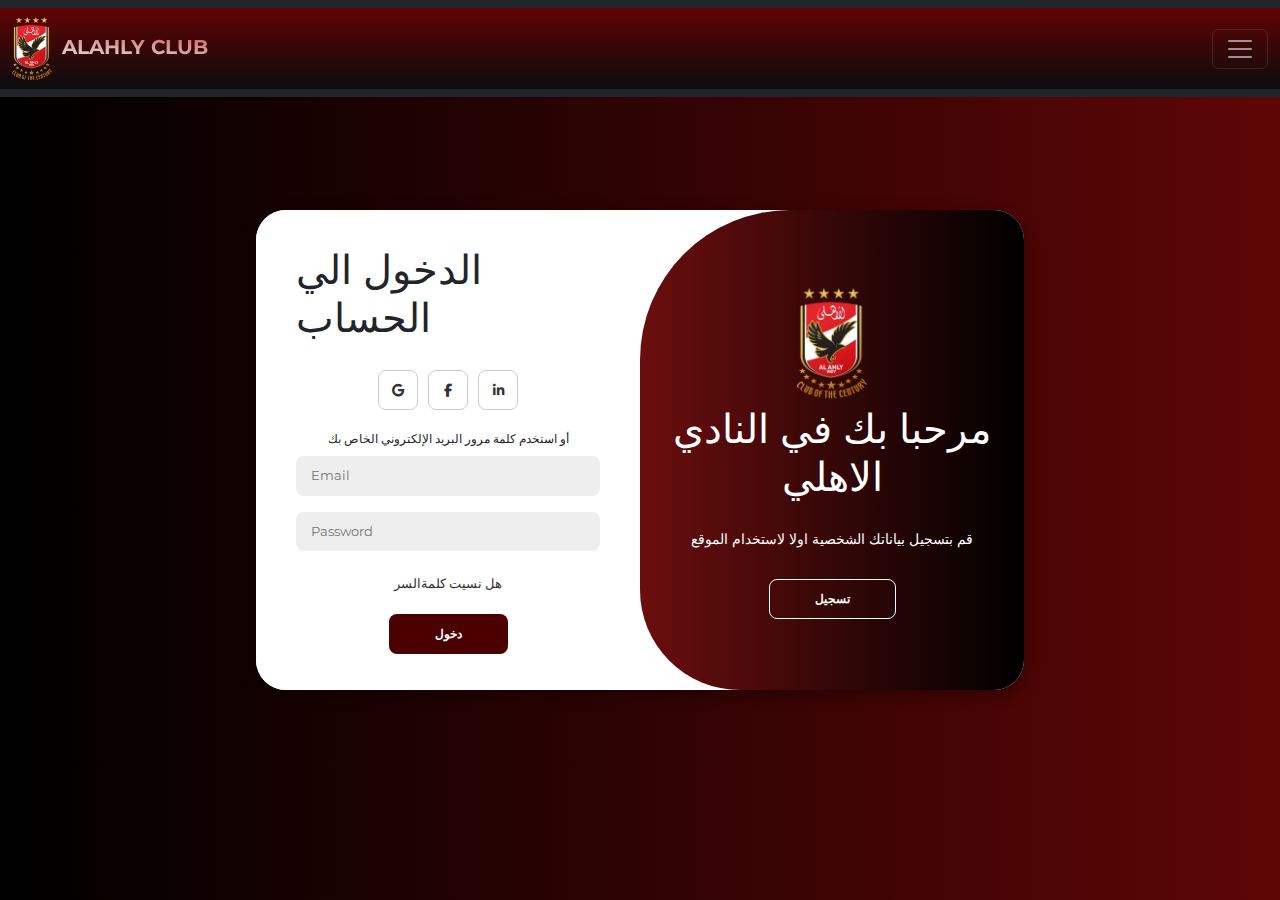
<file: login.html>
<!DOCTYPE html>
<html lang="en">

<head>
    <meta charset="UTF-8">
    <meta name="viewport" content="width=device-width, initial-scale=1.0">
    <link href="https://cdn.jsdelivr.net/npm/bootstrap@5.3.3/dist/css/bootstrap.min.css" rel="stylesheet" integrity="sha384-QWTKZyjpPEjISv5WaRU9OFeRpok6YctnYmDr5pNlyT2bRjXh0JMhjY6hW+ALEwIH" crossorigin="anonymous">

    <link rel="stylesheet" href="https://cdnjs.cloudflare.com/ajax/libs/font-awesome/6.4.2/css/all.min.css">
    <link rel="stylesheet" href="assets/style.css">
    <title>Login to ALAHLY Club</title>
</head>
<style>
.icon:hover{
    color: aliceblue;
    background-color: #440202;
}
.container-fluid{
background: linear-gradient(to bottom,#600303,#000000aa);      }
.offcanvas-header{
    background:linear-gradient(180deg,#600101,#000000cd)
}
.offcanvas{
    background-color: azure;
}
b{
    background: linear-gradient(365deg,rgb(229, 227, 227),rgb(211, 93, 93));
    background-clip: text;
    color:transparent;
}</style>
<body>
    <nav class="navbar navbar-dark bg-dark fixed-top">
        <div class="container-fluid">
          <a class="navbar-brand" href="#"><img src="./logo.png" alt="" width="40px">&nbsp;&nbsp;<b>ALAHLY CLUB</b></a>
          <button class="navbar-toggler" type="button" data-bs-toggle="offcanvas" data-bs-target="#offcanvasDarkNavbar" aria-controls="offcanvasDarkNavbar" aria-label="Toggle navigation">
            <span class="navbar-toggler-icon"></span>
          </button>
          <div class="offcanvas offcanvas-end text-bg-dark" tabindex="-1" id="offcanvasDarkNavbar" aria-labelledby="offcanvasDarkNavbarLabel">
            <div class="offcanvas-header">
              <h5 class="offcanvas-title" id="offcanvasDarkNavbarLabel"><img src="./logo.png" alt="" width="40px">&nbsp;&nbsp;<b> ALAHLY</b></h5>
              <button type="button" class="btn-close btn-close-white" data-bs-dismiss="offcanvas" aria-label="Close"></button>
            </div>
            <div class="offcanvas-body" style="background: url(./bg.jpg);background-size: cover;">
              <ul class="navbar-nav justify-content-end flex-grow-1 pe-3">
                <li class="nav-item">
                  <a class="nav-link active" aria-current="page" href="./index.html">Home</a>
                </li>
                <li class="nav-item">
                  <a class="nav-link" href="index.html#threeD-title">اللاعبين</a>
                </li>
               <li class="nav-item" >
                <a class="btn" href="login.html"style="
                text-decoration: none;
                color: #fff;
                background: linear-gradient(365deg,#000000,#5f0202);
                           " >login</a>
               </li>
              
              </ul>
            </div>
          </div>
        </div>
      </nav>
    <div class="container" id="container">
        
        <div class="form-container sign-up">
            <form>
                <h1>انشاء حساب</h1>
                <div class="social-icons">
                    <a href="#" class="icon"><i class="fa-brands fa-google"></i></a>
                    <a href="#" class="icon"><i class="fa-brands fa-facebook-f"></i></a>
                    <a href="#" class="icon"><i class="fa-brands fa-linkedin-in"></i></a>
                </div>
                <span>أو استخدم بريدك الإلكتروني للتسجيل</span>
                <input type="text" placeholder="Name">
                <input type="email" placeholder="Email">
                <input type="password" placeholder="Password">
                <button>تسجيل</button>
            </form>
        </div>
        <div class="form-container sign-in">
            <form>
                <h1>الدخول الي الحساب</h1>
                <div class="social-icons">
                    <a href="#" class="icon"><i class="fa-brands fa-google"></i></a>
                    <a href="#" class="icon"><i class="fa-brands fa-facebook-f"></i></a>
                    <a href="#" class="icon"><i class="fa-brands fa-linkedin-in"></i></a>
                </div>
                <span>أو استخدم كلمة مرور البريد الإلكتروني الخاص بك</span>
                <input type="email" placeholder="Email">
                <input type="password" placeholder="Password">
                <a href="#">هل نسيت كلمةالسر</a>
                <button>دخول </button>
            </form>
        </div>
        <div class="toggle-container">
            <div class="toggle">
                <div class="toggle-panel toggle-left">
                    <img src="./logo.png" alt="" width="70px">
                    <h1>مرحبا بك في النادي الاهلي</h1>
                    <p>أدخل بياناتك الشخصية لاستخدام الموقع</p>
                    <button class="hidden" id="login">دخول</button>
                </div>
                <div class="toggle-panel toggle-right">
                    <img src="./logo.png" alt="" width="70px">
                    <h1>مرحبا بك في النادي الاهلي</h1>
                    <p>قم بتسجيل بياناتك الشخصية اولا  لاستخدام   الموقع</p>
                    <button class="hidden" id="register"> تسجيل</button>
                </div>
            </div>
        </div>
    </div>
    <script src="https://cdn.jsdelivr.net/npm/bootstrap@5.3.3/dist/js/bootstrap.bundle.min.js" integrity="sha384-YvpcrYf0tY3lHB60NNkmXc5s9fDVZLESaAA55NDzOxhy9GkcIdslK1eN7N6jIeHz" crossorigin="anonymous"></script>

    <script src="assets/script.js"></script>
</body>

</html>
</file>
<file: assets/style.css>
@import url('https://fonts.googleapis.com/css2?family=Montserrat:wght@300;400;500;600;700&display=swap');

*{
    margin: 0;
    padding: 0;
    box-sizing: border-box;
    font-family: 'Montserrat', sans-serif;
}

body{
    background-color: #000000;
    background: linear-gradient(to right, #000000, #5e0606);
    display: flex;
    align-items: center;
    justify-content: center;
    flex-direction: column;
    height: 100vh;
}

.container{
    background-color: #fff;
    border-radius: 30px;
    box-shadow: 0 5px 15px rgba(0, 0, 0, 0.35);
    position: relative;
    overflow: hidden;
    width: 768px;
    max-width: 100%;
    min-height: 480px;
}

.container p{
    font-size: 14px;
    line-height: 20px;
    letter-spacing: 0.3px;
    margin: 20px 0;
}

.container span{
    font-size: 12px;
}

.container a{
    color: #333;
    font-size: 13px;
    text-decoration: none;
    margin: 15px 0 10px;
}

.container button{
    background-color: #4c0101;
    color: #fff;
    font-size: 12px;
    padding: 10px 45px;
    border: 1px solid transparent;
    border-radius: 8px;
    font-weight: 600;
    letter-spacing: 0.5px;
    text-transform: uppercase;
    margin-top: 10px;
    cursor: pointer;
}

.container button.hidden{
    background-color: transparent;
    border-color: #fff;
}

.container form{
    background-color: #fff;
    display: flex;
    align-items: center;
    justify-content: center;
    flex-direction: column;
    padding: 0 40px;
    height: 100%;
}

.container input{
    background-color: #eee;
    border: none;
    margin: 8px 0;
    padding: 10px 15px;
    font-size: 13px;
    border-radius: 8px;
    width: 100%;
    outline: none;
}

.form-container{
    position: absolute;
    top: 0;
    height: 100%;
    transition: all 0.6s ease-in-out;
}

.sign-in{
    left: 0;
    width: 50%;
    z-index: 2;
}

.container.active .sign-in{
    transform: translateX(100%);
}

.sign-up{
    left: 0;
    width: 50%;
    opacity: 0;
    z-index: 1;
}

.container.active .sign-up{
    transform: translateX(100%);
    opacity: 1;
    z-index: 5;
    animation: move 0.6s;
}

@keyframes move{
    0%, 49.99%{
        opacity: 0;
        z-index: 1;
    }
    50%, 100%{
        opacity: 1;
        z-index: 5;
    }
}

.social-icons{
    margin: 20px 0;
}

.social-icons a{
    border: 1px solid #ccc;
    border-radius: 20%;
    display: inline-flex;
    justify-content: center;
    align-items: center;
    margin: 0 3px;
    width: 40px;
    height: 40px;
}

.toggle-container{
    position: absolute;
    top: 0;
    left: 50%;
    width: 50%;
    height: 100%;
    overflow: hidden;
    transition: all 0.6s ease-in-out;
    border-radius: 150px 0 0 100px;
    z-index: 1000;
}

.container.active .toggle-container{
    transform: translateX(-100%);
    border-radius: 0 150px 100px 0;
}

.toggle{
    background-color: #000000;
    height: 100%;
    background: linear-gradient(to right, #d61b1b, #000000);
    color: #fff;
    position: relative;
    left: -100%;
    height: 100%;
    width: 200%;
    transform: translateX(0);
    transition: all 0.6s ease-in-out;
}

.container.active .toggle{
    transform: translateX(50%);
}

.toggle-panel{
    position: absolute;
    width: 50%;
    height: 100%;
    display: flex;
    align-items: center;
    justify-content: center;
    flex-direction: column;
    padding: 0 30px;
    text-align: center;
    top: 0;
    transform: translateX(0);
    transition: all 0.6s ease-in-out;
}

.toggle-left{
    transform: translateX(-200%);
}

.container.active .toggle-left{
    transform: translateX(0);
}

.toggle-right{
    right: 0;
    transform: translateX(0);
}

.container.active .toggle-right{
    transform: translateX(200%);
}
</file>
